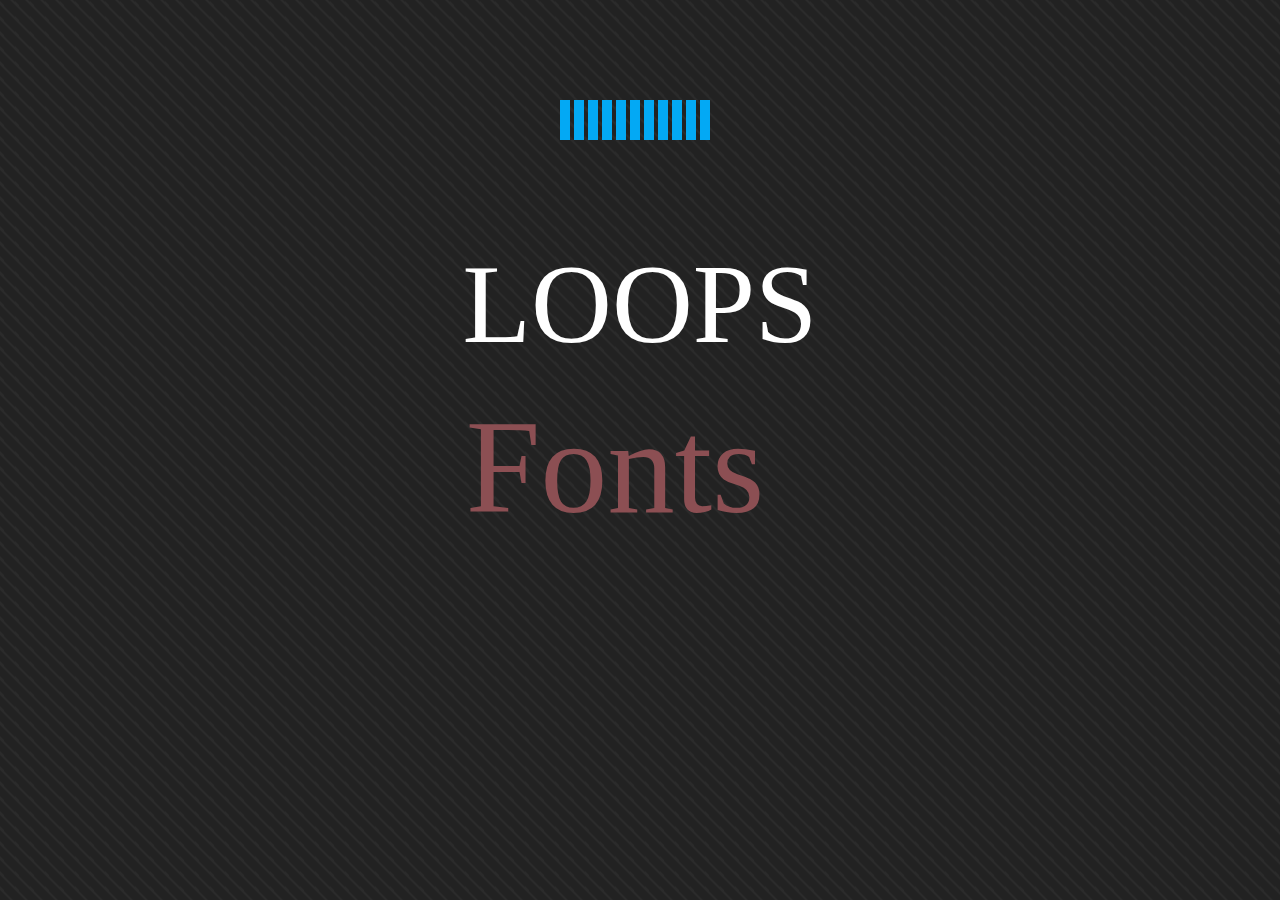
<file: semana11/index.html>
<!DOCTYPE html>
<html lang="en">
<head>
	<meta charset="UTF-8">
	<link rel="stylesheet" href="css/style.css">
	<title>Experimento</title>
</head>

<body>
 <div class="loader-container">
			<div class="rectangle-1"></div>
			<div class="rectangle-2"></div>
			<div class="rectangle-3"></div>
			<div class="rectangle-4"></div>
			<div class="rectangle-5"></div>
			<div class="rectangle-6"></div>
			<div class="rectangle-5"></div>
			<div class="rectangle-4"></div>
			<div class="rectangle-3"></div>
			<div class="rectangle-2"></div>
			<div class="rectangle-1"></div>	
		
<bgsound src="MP3/audio.mp3"  loop="1">
		</div>
		<div id="container">


  <p><a href=>
    LOOPS
  </a></p>

  <p><a href="">
   Fonts
  </a></p>

  

</div>









<script src="https://code.jquery.com/jquery-1.10.2.js"></script>
<script src="js/script.js"></script>
</body>
</html>
</file>
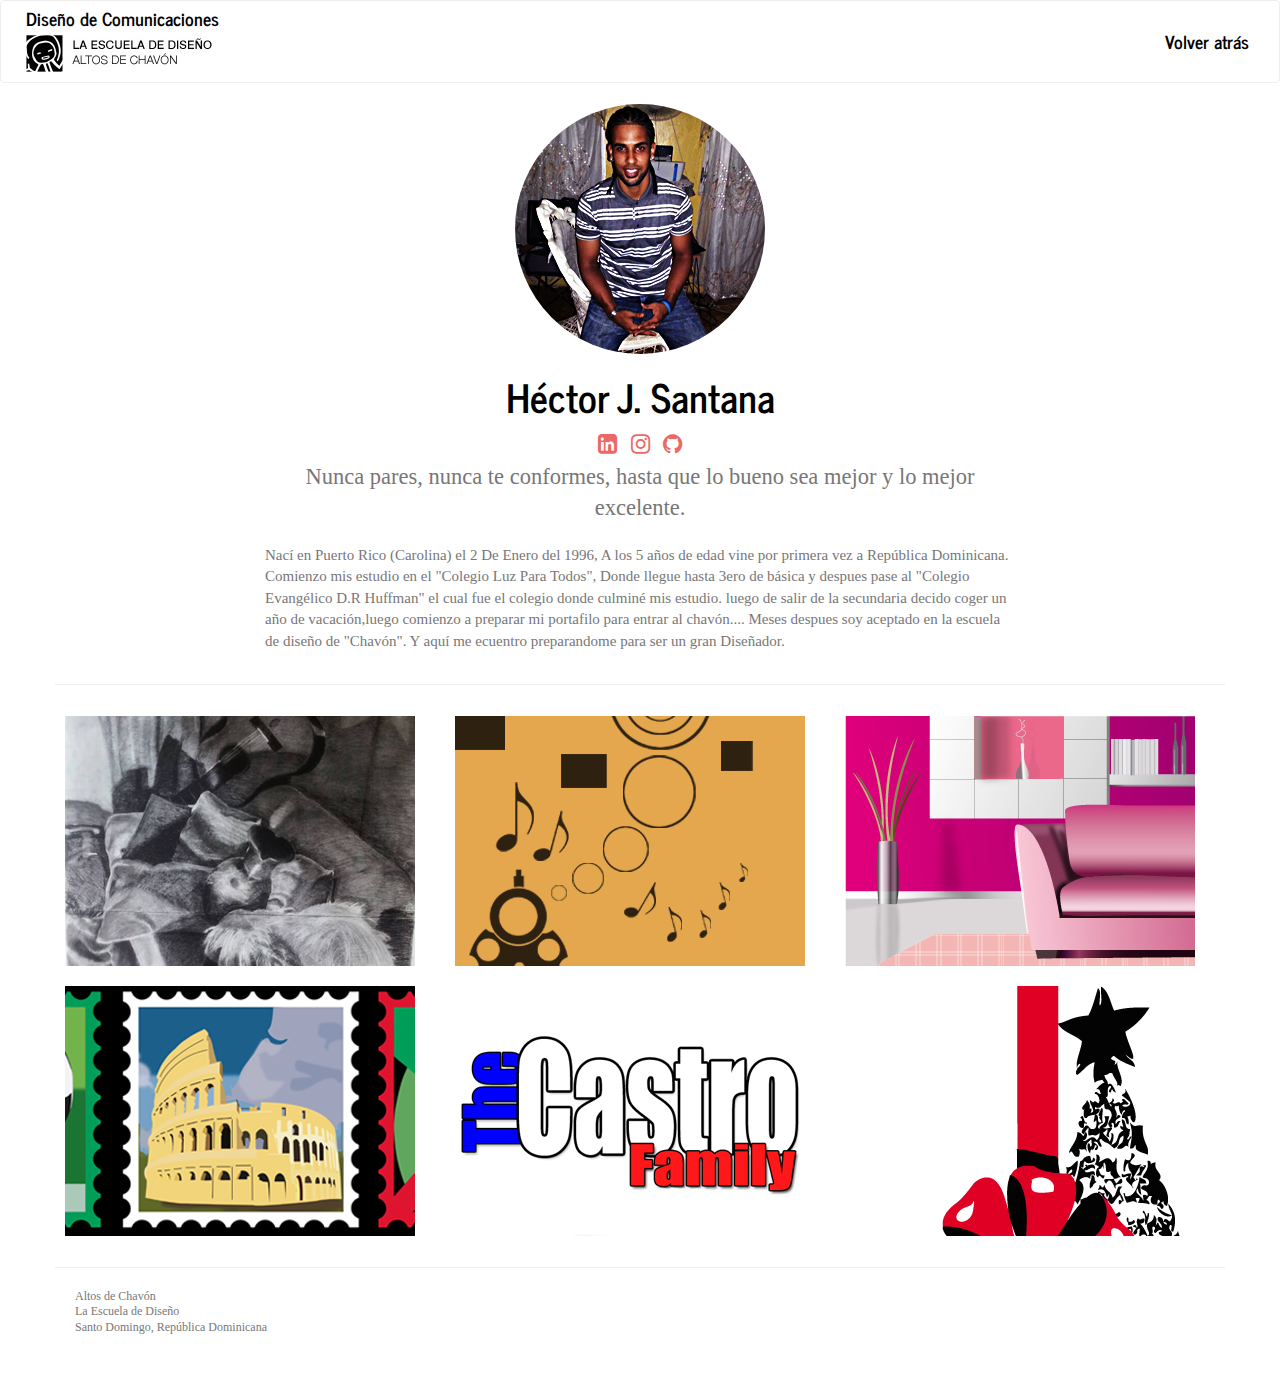
<file: Semana 1/profile.html>
<!DOCTYPE html>
<html lang="en">
<head>
	<meta charset="UTF-8">
	<meta http-equiv="X-UA-Compatible" content="IE=edge">
	<meta name="description" content="">
    <meta name="author" content="">
    <link rel="icon" href="images/favicon.ico">
    <meta name="viewport" content="width=device-width, initial-scale=1">
	<title>Web Design at Altos de Chavón School of Design</title>

  <!-- Bootstrap core CSS -->
  	<link rel="stylesheet" href="css/bootstrap.css">
    <link rel="stylesheet" href="css/styles.css">

    <link rel="stylesheet" href="https://maxcdn.bootstrapcdn.com/font-awesome/4.4.0/css/font-awesome.min.css">

    <!-- HTML5 shim and Respond.js for IE8 support of HTML5 elements and media queries -->
    <!--[if lt IE 9]>
      <script src="https://oss.maxcdn.com/html5shiv/3.7.2/html5shiv.min.js"></script>
      <script src="https://oss.maxcdn.com/respond/1.4.2/respond.min.js"></script>
    <![endif]-->	
</head>
<body>

      <!-- Navbar
      ================================================== -->
      <div class="bs-docs-section clearfix">
        <div class="row">
          <div class="col-lg-12">

            <div class="bs-component">
              <nav class="navbar navbar-default">
                <div class="container-fluid">
                  <div class="navbar-header">
                    <button type="button" class="navbar-toggle collapsed" data-toggle="collapse" data-target="#bs-example-navbar-collapse-1">
                      <span class="sr-only">Toggle navigation</span>
                      <span class="icon-bar"></span>
                      <span class="icon-bar"></span>
                      <span class="icon-bar"></span>
                    </button>

                    <div class="this-fall">
                      <p>Dise&ntilde;o de Comunicaciones</p>
                      <img src="images/altosdechavon.jpg" alt="">
                    </div> <!-- /.this-fall -->

                  </div>

                  <div class="collapse navbar-collapse" id="bs-example-navbar-collapse-1">
                    <ul class="nav navbar-nav navbar-right">
                      <li><a href="index.html">Volver atr&aacute;s</a></li>
                    </ul>
                  </div>
                </div>
              </nav>
            </div>

          </div>
        </div>
      </div>

  <div class="profile">
    <div class="container">

        <div class="row">
          <div class="col-md-12 text-center">
         <img src="images/HectorSantana/perfil.jpg" alt="Hector Santana" class="img-circle">
        <h1>H&eacute;ctor J. Santana</h1>
        <a href="https://www.linkedin.com/profile/preview?locale=es_ES&trk=prof-0-sb-preview-primary-button"><i class="fa fa-linkedin-square"></i></a>
        <a href="#"><i class="fa fa-instagram"></i></a>
        <a href="https://github.com/hs02"><i class="fa fa-github"></i></a>      </div><!-- /.col-md-12 -->
        </div><!-- /.row -->

        <div class="row">
        <div class="col-md-8 col-md-offset-2">


        <p class="lead text-center">Nunca pares, nunca te conformes, hasta que lo bueno sea mejor y lo mejor excelente.</p>

        <p> Nac&iacute; en Puerto Rico (Carolina) el 2 De Enero del 1996, A los 5 a&ntilde;os de edad vine por primera vez a Rep&uacute;blica Dominicana. Comienzo mis estudio en el "Colegio Luz Para Todos", Donde llegue hasta 3ero de b&aacute;sica y despues pase al "Colegio Evang&eacute;lico D.R Huffman" el cual fue el colegio donde culmin&eacute; mis estudio. luego de salir de la secundaria decido coger un a&ntilde;o de vacaci&oacute;n,luego comienzo a preparar mi portafilo para entrar al chav&oacute;n.... Meses despues soy aceptado en la escuela de dise&ntilde;o de "Chav&oacute;n". Y aqu&iacute; me ecuentro preparandome para ser un gran Dise&ntilde;ador.</p>

        </div><!-- /.col-md-8 -->
        </div><!-- /.row -->

    </div><!-- /.container -->
  </div><!-- /.profile --> 

  <div class="portfolio">
    <div class="container">

      <div class="row">  
        <hr>   
      </div>

      <div class="row" id="works">

      <div class="col-xs-12 col-sm-6 col-md-4">
        <a href="#portfolioModal1" class="portfolio-link" data-toggle="modal"><img src="images/HectorSantana/Proyecto1/1.jpg" alt="..." class="img-responsive"></a>
      </div><!-- /.col-md-4 -->

      <div class="col-xs-12 col-sm-6 col-md-4">
        <a href="#portfolioModal2" class="portfolio-link" data-toggle="modal"><img src="images/HectorSantana/Proyecto 2/1.jpg" alt="..." class="img-responsive"></a>
      </div><!-- /.col-md-4 -->

      <div class="col-xs-12 col-sm-6 col-md-4">
        <a href="#portfolioModal3" class="portfolio-link" data-toggle="modal"><img src="images/HectorSantana/Proyecto 3/1.jpg" alt="..." class="img-responsive"></a>
      </div><!-- /.col-md-4 -->

      <div class="col-xs-12 col-sm-6 col-md-4">
        <a href="#portfolioModal4" class="portfolio-link" data-toggle="modal"><img src="images/HectorSantana/Proyecto 4/1.jpg" alt="..." class="img-responsive"></a>
      </div><!-- /.col-md-4 -->

       <div class="col-xs-12 col-sm-6 col-md-4">
        <a href="#portfolioModal5" class="portfolio-link" data-toggle="modal"><img src="images/HectorSantana/Proyecto 5/1.jpg" alt="..." class="img-responsive"></a>
      </div><!-- /.col-md-4 -->

      <div class="col-xs-12 col-sm-6 col-md-4">
        <a href="#portfolioModal6" class="portfolio-link" data-toggle="modal"><img src="images/HectorSantana/Proyecto 6/1.jpg" alt="..." class="img-responsive"></a>
      </div><!-- /.col-md-4 -->

      </div> <!-- /.row -->

    </div><!-- /.container -->
  </div><!-- /.portfolio --> 

  <div class="container">
  <div class="row"><hr></div>

    <div class="row">
       <footer class="footer">
            <p>Altos de Chavón<br> La Escuela de Dise&ntilde;o<br> Santo Domingo, Rep&uacute;blica Dominicana</p>
       </footer>
    </div>
  </div><!-- /.container -->

   <!-- Portfolio Modals -->
    <div class="portfolio-modal modal fade" id="portfolioModal1" tabindex="-1" role="dialog" aria-hidden="true">
        <div class="modal-content">
            <div class="close-modal" data-dismiss="modal">
                <div class="lr">
                    <div class="rl">
                    </div>
                </div>
            </div>
            <div class="container">
                <div class="row">
                    <div class="col-lg-8 col-lg-offset-2">
                        <div class="modal-body">
                            <h2>Proyecto Final</h2>
                            <hr class="star-primary">
                            <img src="images/HectorSantana/Proyecto1/2.jpg" class="img-responsive img-centered" alt="">
                            <p>Composici&oacute;n 60x40, Carboncillo sobre fabriano.</p>
                            <ul class="list-inline item-details">
                                <li>Asignatura:
                                    <strong>Dibujo y Composici&oacute;n</strong>
                                </li>
                                <li>Fecha:
                                    <strong>Diciembre 2014</strong>
                                </li>
                            </ul>
                            <button type="button" class="btn btn-default" data-dismiss="modal"><i class="fa fa-times"></i> Cerrar</button>
                        </div>
                    </div>
                </div>
            </div>
        </div>
    </div>

    <div class="portfolio-modal modal fade" id="portfolioModal2" tabindex="-1" role="dialog" aria-hidden="true">
        <div class="modal-content">
            <div class="close-modal" data-dismiss="modal">
                <div class="lr">
                    <div class="rl">
                    </div>
                </div>
            </div>
            <div class="container">
                <div class="row">
                    <div class="col-lg-8 col-lg-offset-2">
                        <div class="modal-body">
                            <h2>Sentido Del Oido</h2>
                            <hr class="star-primary">
                            <img src="images/HectorSantana/Proyecto 2/2.jpg" class="img-responsive img-centered" alt="">
                            <p>Proyecto que se produjo partiendo desde un track y transmitir las diferentes forma que llegan a tu mente en lo que escuchas el track.</p>
                            <ul class="list-inline item-details">
                                <li>Asignatura:
                                    <strong>Taller Experimental</strong>
                                </li>
                                <li>Fecha:
                                    <strong>Septiembre 2015</strong>
                                </li>
                            </ul>
                            <button type="button" class="btn btn-default" data-dismiss="modal"><i class="fa fa-times"></i> Cerrar</button>
                        </div>
                    </div>
                </div>
            </div>
        </div>
    </div>

    <div class="portfolio-modal modal fade" id="portfolioModal3" tabindex="-1" role="dialog" aria-hidden="true">
        <div class="modal-content">
            <div class="close-modal" data-dismiss="modal">
                <div class="lr">
                    <div class="rl">
                    </div>
                </div>
            </div>
            <div class="container">
                <div class="row">
                    <div class="col-lg-8 col-lg-offset-2">
                        <div class="modal-body">
                            <h2>Spread </h2>
                            <hr class="star-primary">
                            <img src="images/HectorSantana/Proyecto 3/2.jpg" class="img-responsive img-centered" alt="">
                            <p></p>
                            <ul class="list-inline item-details">
                                <li>Asignatura:
                                    <strong>Creatividad Digital</strong>
                                </li>
                                <li>Fecha:
                                    <strong>Octubre 2014</strong>
                                </li>
                            </ul>
                            <button type="button" class="btn btn-default" data-dismiss="modal"><i class="fa fa-times"></i> Cerrar</button>
                        </div>
                    </div>
                </div>
            </div>
        </div>
    </div>

    <div class="portfolio-modal modal fade" id="portfolioModal4" tabindex="-1" role="dialog" aria-hidden="true">
        <div class="modal-content">
            <div class="close-modal" data-dismiss="modal">
                <div class="lr">
                    <div class="rl">
                    </div>
                </div>
            </div>
            <div class="container">
                <div class="row">
                    <div class="col-lg-8 col-lg-offset-2">
                        <div class="modal-body">
                            <h2>Postales Italiana</h2>
                            <hr class="star-primary">
                            <img src="images/HectorSantana/Proyecto 4/2.jpg" class="img-responsive img-centered" alt="">
                            <p></p>
                            <ul class="list-inline item-details">
                                <li>Asignatura:
                                    <strong>Creatividad Digital</strong>
                                </li>
                                <li>Fecha:
                                    <strong>Septiembre 2014</strong>
                                </li>
                            </ul>
                            <button type="button" class="btn btn-default" data-dismiss="modal"><i class="fa fa-times"></i> Cerrar</button>
                        </div>
                    </div>
                </div>
            </div>
        </div>
    </div>    

    <div class="portfolio-modal modal fade" id="portfolioModal5" tabindex="-1" role="dialog" aria-hidden="true">
        <div class="modal-content">
            <div class="close-modal" data-dismiss="modal">
                <div class="lr">
                    <div class="rl">
                    </div>
                </div>
            </div>
            <div class="container">
                <div class="row">
                    <div class="col-lg-8 col-lg-offset-2">
                        <div class="modal-body">
                            <h2>Dise&ntilde;o Libre</h2>
                            <hr class="star-primary">
                            <img src="images/HectorSantana/Proyecto 5/2.jpg" class="img-responsive img-centered" alt="">
                            <p>Trabajo para una publicidad en italia a un grupo de zumba llamado "The Castro Family" .</p>
                            <ul class="list-inline item-details">
                                <li>Asignatura:
                                    <strong></strong>
                                </li>
                                <li>Fecha:
                                    <strong></strong>
                                </li>
                            </ul>
                            <button type="button" class="btn btn-default" data-dismiss="modal"><i class="fa fa-times"></i> Cerrar</button>
                        </div>
                    </div>
                </div>
            </div>
        </div>
    </div>

    <div class="portfolio-modal modal fade" id="portfolioModal6" tabindex="-1" role="dialog" aria-hidden="true">
        <div class="modal-content">
            <div class="close-modal" data-dismiss="modal">
                <div class="lr">
                    <div class="rl">
                    </div>
                </div>
            </div>
            <div class="container">
                <div class="row">
                    <div class="col-lg-8 col-lg-offset-2">
                        <div class="modal-body">
                            <h2>Targeta Navide&ntilde;a</h2>
                            <hr class="star-primary">
                            <img src="images/HectorSantana/Proyecto 6/2.jpg" class="img-responsive img-centered" alt="">
                            <p>Aqui va una descripción de su proyecto. Polaroid leggings seitan twee banjo Carles. Cronut you probably haven't heard of them VHS, ennui heirloom before they sold out 90's jean shorts taxidermy PBR DIY meggings forage scenester.</p>
                            <ul class="list-inline item-details">
                                <li>Asignatura:
                                    <strong>Creatividad Digital</strong>
                                </li>
                                <li>Fecha:
                                    <strong>Noviembre 2014</strong>
                                </li>
                            </ul>
                            <button type="button" class="btn btn-default" data-dismiss="modal"><i class="fa fa-times"></i> Cerrar</button>
                        </div>
                    </div>
                </div>
            </div>
        </div>
    </div>    

    <!-- Bootstrap core JavaScript
    ================================================== -->
    <script src="https://ajax.googleapis.com/ajax/libs/jquery/1.11.3/jquery.min.js"></script>
    <script src="js/bootstrap.min.js"></script>

	
</body>
</html>
</file>
<file: semana11/css/style.css>
<style type="text/css">

/*
** Title: Loader Demo
** Author: Zach Cole
** Inspiration: http://tobiasahlin.com/spinkit/
*/

#sample{
}

body {
	background: #000;
	top: 0;
	left: 0;
	padding: 0;
	margin: 0;
}

.loader-container {
	position: relative;
	height: 40px;
	width: 160px;
	margin: 100px auto 0;
	margin-bottom: 100px;
}

.loader-container > div {
	position: relative;
	display: inline-block;
	background: #03A9F4;
	height: 100%;
	width: 10px;
	margin: 0;
	-webkit-animation: load 3s ease-in-out infinite;
	animation: load 3s ease-in-out infinite;
}

.loader-container .rectangle-2 {
	-webkit-animation-delay: 0.1s;
	animation-delay: 0.1s;
}

.loader-container .rectangle-3 {
	-webkit-animation-delay: 0.2s;
	animation-delay: 0.2s;
}

.loader-container .rectangle-4 {
	-webkit-animation-delay: 0.3s;
	animation-delay: 0.3s;
}

.loader-container .rectangle-5 {
	-webkit-animation-delay: 0.4s;
	animation-delay: 0.4s;
}

.loader-container .rectangle-6 {
	-webkit-animation-delay: 0.5s;
	animation-delay: 0.5s;
}

@-moz-keyframes load {
	0%,
	100% {
		-moz-transform: scaleY(1);
		background: #03A9F4;
	}
	16.67% {
		-moz-transform: scaleY(3);
		background: #FF5722;
	}
	33.33% {
		-moz-transform: scaleY(1);
		background: #FF5252;
	}
	50% {
		-moz-transform: scaleY(3);
		background: #E91E63;
	}
	66.67% {
		-moz-transform: scaleY(1);
		background: #9C27B0;
	}
	83.34% {
		-moz-transform: scaleY(3);
		background: #673AB7;
	}
} 

@-webkit-keyframes load {
	0%,
	100% {
		-webkit-transform: scaleY(1);
		background: #03A9F4;
	}
	16.67% {
		-webkit-transform: scaleY(3);
		background: #FF5722;
	}
	33.33% {
		-webkit-transform: scaleY(1);
		background: #FF5252;
	}
	50% {
		-webkit-transform: scaleY(3);
		background: #E91E63;
	}
	66.67% {
		-webkit-transform: scaleY(1);
		background: #9C27B0;
	}
	83.34% {
		-webkit-transform: scaleY(3);
		background: #673AB7;
	}
} 

@keyframes load {
	0%,
	100% {
		transform: scaleY(1);
		background: #03A9F4;
	}
	16.67% {
		transform: scaleY(3);
		background: #FF5722;
	}
	33.33% {
		transform: scaleY(1);
		background: #FF5252;
	}
	50% {
		transform: scaleY(3);
		background: #E91E63;
	}
	66.67% {
		transform: scaleY(1);
		background: #9C27B0;
	}
	83.34% {
		transform: scaleY(3);
		background: #673AB7;

	}
}











/*setup*/

* {
  margin: 0;
  padding: 0;
}

@font-face {
  font-family: 'Monoton';
  font-style: normal;
  font-weight: 400;
  src: local('Monoton'), local('Monoton-Regular'), url(http://themes.googleusercontent.com/static/fonts/monoton/v4/AKI-lyzyNHXByGHeOcds_w.woff) format('woff');
}

@font-face {
  font-family: 'Iceland';
  font-style: normal;
  font-weight: 400;
  src: local('Iceland'), local('Iceland-Regular'), url(http://themes.googleusercontent.com/static/fonts/iceland/v3/F6LYTZLHrG9BNYXRjU7RSw.woff) format('woff');
}

@font-face {
  font-family: 'Pacifico';
  font-style: normal;
  font-weight: 400;
  src: local('Pacifico Regular'), local('Pacifico-Regular'), url(http://themes.googleusercontent.com/static/fonts/pacifico/v5/yunJt0R8tCvMyj_V4xSjafesZW2xOQ-xsNqO47m55DA.woff) format('woff');
}

@font-face {
  font-family: 'PressStart';
  font-style: normal;
  font-weight: 400;
  src: local('Press Start 2P'), local('PressStart2P-Regular'), url(http://themes.googleusercontent.com/static/fonts/pressstart2p/v2/8Lg6LX8-ntOHUQnvQ0E7o3dD2UuwsmbX3BOp4SL_VwM.woff) format('woff');
}

@font-face {
  font-family: 'Audiowide';
  font-style: normal;
  font-weight: 400;
  src: local('Audiowide'), local('Audiowide-Regular'), url(http://themes.googleusercontent.com/static/fonts/audiowide/v2/8XtYtNKEyyZh481XVWfVOj8E0i7KZn-EPnyo3HZu7kw.woff) format('woff');
}

@font-face {
  font-family: 'Vampiro One';
  font-style: normal;
  font-weight: 400;
  src: local('Vampiro One'), local('VampiroOne-Regular'), url(http://themes.googleusercontent.com/static/fonts/vampiroone/v3/Ho2Xld8UbQyBA8XLxF1_NYbN6UDyHWBl620a-IRfuBk.woff) format('woff');
}

body {
  background-color: #222222;
  background: repeating-linear-gradient(45deg, #2b2b2b 0%, #2b2b2b 10%, #222222 0%, #222222 50%) 0 / 15px 15px;
}

#container {
  width: 500px;
  margin: auto;
}
/*neeeeoooon*/

p {
  text-align: center;
  font-size: 7em;
  margin: 0px 0 20px 0;
}

a {
  text-decoration: none;
  -webkit-transition: all 0.5s;
  -moz-transition: all 0.5s;
  transition: all 0.5s;
}

p:nth-child(1) a {
  color: #fff;
  font-family: Monoton;
  -webkit-animation: neon1 1.5s ease-in-out infinite alternate;
  -moz-animation: neon1 1.5s ease-in-out infinite alternate;
  animation: neon1 1.5s ease-in-out infinite alternate;
}

p:nth-child(1) a:hover {
  color: #EEBE1B;
  -webkit-animation: none;
  -moz-animation: none;
  animation: none;
}

p:nth-child(2) a {

  font-size: 1.2em;
  color: #8C4F53;
  font-family: Pacifico;
  margin-right: 50px;

}

p:nth-child(2) a:hover {
  -webkit-animation: neon2 1.5s ease-in-out infinite alternate;
  -moz-animation: neon2 1.5s ease-in-out infinite alternate;
  animation: neon2 1.5s ease-in-out infinite alternate;
}

p:nth-child(3) a {
  color: #FFDD1B;
  font-family: Pacifico;
}

p:nth-child(3) a:hover {
  -webkit-animation: neon3 1.5s ease-in-out infinite alternate;
  -moz-animation: neon3 1.5s ease-in-out infinite alternate;
  animation: neon3 1.5s ease-in-out infinite alternate;
}

p:nth-child(4) a {
  color: #B6FF00;
  font-family: PressStart;
  font-size: 0.8em;
}

p:nth-child(4) a:hover {
  -webkit-animation: neon4 1.5s ease-in-out infinite alternate;
  -moz-animation: neon4 1.5s ease-in-out infinite alternate;
  animation: neon4 1.5s ease-in-out infinite alternate;
}

p:nth-child(5) a {
  color: #FF9900;
  font-family: Audiowide;
}

p:nth-child(5) a:hover {
  -webkit-animation: neon5 1.5s ease-in-out infinite alternate;
  -moz-animation: neon5 1.5s ease-in-out infinite alternate;
  animation: neon5 1.5s ease-in-out infinite alternate;
}

p:nth-child(6) a {
  color: #BA01FF;
  font-family: Vampiro One;
}

p:nth-child(6) a:hover {
  -webkit-animation: neon6 1.5s ease-in-out infinite alternate;
  -moz-animation: neon6 1.5s ease-in-out infinite alternate;
  animation: neon6 1.5s ease-in-out infinite alternate;
}

p a:hover {
  color: #ffffff;
}
/*glow for webkit*/

@-webkit-keyframes neon1 {
  from {
    text-shadow: 0 0 10px #fff, 0 0 20px #fff, 0 0 30px #fff, 0 0 40px #FF1177, 0 0 70px #FF1177, 0 0 80px #FF1177, 0 0 100px #FF1177, 0 0 150px #FF1177;
  }
  to {
    text-shadow: 0 0 5px #fff, 0 0 10px #fff, 0 0 15px #fff, 0 0 20px #FF1177, 0 0 35px #FF1177, 0 0 40px #FF1177, 0 0 50px #FF1177, 0 0 75px #FF1177;
  }
}

@-webkit-keyframes neon2 {
  from {
    text-shadow: 0 0 10px #fff, 0 0 20px #fff, 0 0 30px #fff, 0 0 40px #228DFF, 0 0 70px #228DFF, 0 0 80px #228DFF, 0 0 100px #228DFF, 0 0 150px #228DFF;
  }
  to {
    text-shadow: 0 0 5px #fff, 0 0 10px #fff, 0 0 15px #fff, 0 0 20px #228DFF, 0 0 35px #228DFF, 0 0 40px #228DFF, 0 0 50px #228DFF, 0 0 75px #228DFF;
  }
}

@-webkit-keyframes neon3 {
  from {
    text-shadow: 0 0 10px #fff, 0 0 20px #fff, 0 0 30px #fff, 0 0 40px #FFDD1B, 0 0 70px #FFDD1B, 0 0 80px #FFDD1B, 0 0 100px #FFDD1B, 0 0 150px #FFDD1B;
  }
  to {
    text-shadow: 0 0 5px #fff, 0 0 10px #fff, 0 0 15px #fff, 0 0 20px #FFDD1B, 0 0 35px #FFDD1B, 0 0 40px #FFDD1B, 0 0 50px #FFDD1B, 0 0 75px #FFDD1B;
  }
}

@-webkit-keyframes neon4 {
  from {
    text-shadow: 0 0 10px #fff, 0 0 20px #fff, 0 0 30px #fff, 0 0 40px #B6FF00, 0 0 70px #B6FF00, 0 0 80px #B6FF00, 0 0 100px #B6FF00, 0 0 150px #B6FF00;
  }
  to {
    text-shadow: 0 0 5px #fff, 0 0 10px #fff, 0 0 15px #fff, 0 0 20px #B6FF00, 0 0 35px #B6FF00, 0 0 40px #B6FF00, 0 0 50px #B6FF00, 0 0 75px #B6FF00;
  }
}

@-webkit-keyframes neon5 {
  from {
    text-shadow: 0 0 10px #fff, 0 0 20px #fff, 0 0 30px #fff, 0 0 40px #FF9900, 0 0 70px #FF9900, 0 0 80px #FF9900, 0 0 100px #FF9900, 0 0 150px #FF9900;
  }
  to {
    text-shadow: 0 0 5px #fff, 0 0 10px #fff, 0 0 15px #fff, 0 0 20px #FF9900, 0 0 35px #FF9900, 0 0 40px #FF9900, 0 0 50px #FF9900, 0 0 75px #FF9900;
  }
}

@-webkit-keyframes neon6 {
  from {
    text-shadow: 0 0 10px #fff, 0 0 20px #fff, 0 0 30px #fff, 0 0 40px #ff00de, 0 0 70px #ff00de, 0 0 80px #ff00de, 0 0 100px #ff00de, 0 0 150px #ff00de;
  }
  to {
    text-shadow: 0 0 5px #fff, 0 0 10px #fff, 0 0 15px #fff, 0 0 20px #ff00de, 0 0 35px #ff00de, 0 0 40px #ff00de, 0 0 50px #ff00de, 0 0 75px #ff00de;
  }
}
/*glow for mozilla*/

@-moz-keyframes neon1 {
  from {
    text-shadow: 0 0 10px #fff, 0 0 20px #fff, 0 0 30px #fff, 0 0 40px #FF1177, 0 0 70px #FF1177, 0 0 80px #FF1177, 0 0 100px #FF1177, 0 0 150px #FF1177;
  }
  to {
    text-shadow: 0 0 5px #fff, 0 0 10px #fff, 0 0 15px #fff, 0 0 20px #FF1177, 0 0 35px #FF1177, 0 0 40px #FF1177, 0 0 50px #FF1177, 0 0 75px #FF1177;
  }
}

@-moz-keyframes neon2 {
  from {
    text-shadow: 0 0 10px #fff, 0 0 20px #fff, 0 0 30px #fff, 0 0 40px #228DFF, 0 0 70px #228DFF, 0 0 80px #228DFF, 0 0 100px #228DFF, 0 0 150px #228DFF;
  }
  to {
    text-shadow: 0 0 5px #fff, 0 0 10px #fff, 0 0 15px #fff, 0 0 20px #228DFF, 0 0 35px #228DFF, 0 0 40px #228DFF, 0 0 50px #228DFF, 0 0 75px #228DFF;
  }
}

@-moz-keyframes neon3 {
  from {
    text-shadow: 0 0 10px #fff, 0 0 20px #fff, 0 0 30px #fff, 0 0 40px #FFDD1B, 0 0 70px #FFDD1B, 0 0 80px #FFDD1B, 0 0 100px #FFDD1B, 0 0 150px #FFDD1B;
  }
  to {
    text-shadow: 0 0 5px #fff, 0 0 10px #fff, 0 0 15px #fff, 0 0 20px #FFDD1B, 0 0 35px #FFDD1B, 0 0 40px #FFDD1B, 0 0 50px #FFDD1B, 0 0 75px #FFDD1B;
  }
}

@-moz-keyframes neon4 {
  from {
    text-shadow: 0 0 10px #fff, 0 0 20px #fff, 0 0 30px #fff, 0 0 40px #B6FF00, 0 0 70px #B6FF00, 0 0 80px #B6FF00, 0 0 100px #B6FF00, 0 0 150px #B6FF00;
  }
  to {
    text-shadow: 0 0 5px #fff, 0 0 10px #fff, 0 0 15px #fff, 0 0 20px #B6FF00, 0 0 35px #B6FF00, 0 0 40px #B6FF00, 0 0 50px #B6FF00, 0 0 75px #B6FF00;
  }
}

@-moz-keyframes neon5 {
  from {
    text-shadow: 0 0 10px #fff, 0 0 20px #fff, 0 0 30px #fff, 0 0 40px #FF9900, 0 0 70px #FF9900, 0 0 80px #FF9900, 0 0 100px #FF9900, 0 0 150px #FF9900;
  }
  to {
    text-shadow: 0 0 5px #fff, 0 0 10px #fff, 0 0 15px #fff, 0 0 20px #FF9900, 0 0 35px #FF9900, 0 0 40px #FF9900, 0 0 50px #FF9900, 0 0 75px #FF9900;
  }
}

@-moz-keyframes neon6 {
  from {
    text-shadow: 0 0 10px #fff, 0 0 20px #fff, 0 0 30px #fff, 0 0 40px #ff00de, 0 0 70px #ff00de, 0 0 80px #ff00de, 0 0 100px #ff00de, 0 0 150px #ff00de;
  }
  to {
    text-shadow: 0 0 5px #fff, 0 0 10px #fff, 0 0 15px #fff, 0 0 20px #ff00de, 0 0 35px #ff00de, 0 0 40px #ff00de, 0 0 50px #ff00de, 0 0 75px #ff00de;
  }
}
/*glow*/

@keyframes neon1 {
  from {
    text-shadow: 0 0 10px #fff, 0 0 20px #fff, 0 0 30px #fff, 0 0 40px #FF1177, 0 0 70px #FF1177, 0 0 80px #FF1177, 0 0 100px #FF1177, 0 0 150px #FF1177;
  }
  to {
    text-shadow: 0 0 5px #fff, 0 0 10px #fff, 0 0 15px #fff, 0 0 20px #FF1177, 0 0 35px #FF1177, 0 0 40px #FF1177, 0 0 50px #FF1177, 0 0 75px #FF1177;
  }
}

@keyframes neon2 {
  from {
    text-shadow: 0 0 10px #fff, 0 0 20px #fff, 0 0 30px #fff, 0 0 40px #228DFF, 0 0 70px #228DFF, 0 0 80px #228DFF, 0 0 100px #228DFF, 0 0 150px #228DFF;
  }
  to {
    text-shadow: 0 0 5px #fff, 0 0 10px #fff, 0 0 15px #fff, 0 0 20px #228DFF, 0 0 35px #228DFF, 0 0 40px #228DFF, 0 0 50px #228DFF, 0 0 75px #228DFF;
  }
}

@keyframes neon3 {
  from {
    text-shadow: 0 0 10px #fff, 0 0 20px #fff, 0 0 30px #fff, 0 0 40px #FFDD1B, 0 0 70px #FFDD1B, 0 0 80px #FFDD1B, 0 0 100px #FFDD1B, 0 0 150px #FFDD1B;
  }
  to {
    text-shadow: 0 0 5px #fff, 0 0 10px #fff, 0 0 15px #fff, 0 0 20px #FFDD1B, 0 0 35px #FFDD1B, 0 0 40px #FFDD1B, 0 0 50px #FFDD1B, 0 0 75px #FFDD1B;
  }
}

@keyframes neon4 {
  from {
    text-shadow: 0 0 10px #fff, 0 0 20px #fff, 0 0 30px #fff, 0 0 40px #B6FF00, 0 0 70px #B6FF00, 0 0 80px #B6FF00, 0 0 100px #B6FF00, 0 0 150px #B6FF00;
  }
  to {
    text-shadow: 0 0 5px #fff, 0 0 10px #fff, 0 0 15px #fff, 0 0 20px #B6FF00, 0 0 35px #B6FF00, 0 0 40px #B6FF00, 0 0 50px #B6FF00, 0 0 75px #B6FF00;
  }
}

@keyframes neon5 {
  from {
    text-shadow: 0 0 10px #fff, 0 0 20px #fff, 0 0 30px #fff, 0 0 40px #FF9900, 0 0 70px #FF9900, 0 0 80px #FF9900, 0 0 100px #FF9900, 0 0 150px #FF9900;
  }
  to {
    text-shadow: 0 0 5px #fff, 0 0 10px #fff, 0 0 15px #fff, 0 0 20px #FF9900, 0 0 35px #FF9900, 0 0 40px #FF9900, 0 0 50px #FF9900, 0 0 75px #FF9900;
  }
}

@keyframes neon6 {
  from {
    text-shadow: 0 0 10px #fff, 0 0 20px #fff, 0 0 30px #fff, 0 0 40px #ff00de, 0 0 70px #ff00de, 0 0 80px #ff00de, 0 0 100px #ff00de, 0 0 150px #ff00de;
  }
  to {
    text-shadow: 0 0 5px #fff, 0 0 10px #fff, 0 0 15px #fff, 0 0 20px #ff00de, 0 0 35px #ff00de, 0 0 40px #ff00de, 0 0 50px #ff00de, 0 0 75px #ff00de;
  }
}
/*REEEEEEEEEEESPONSIVE*/

@media (max-width: 650px) {
  #container {
    width: 100%;
  }
  p {
    font-size: 3.5em;
  }
}
</file>
<file: Semana 1/css/styles.css>
.this-fall {
	color: #000;
	margin: 10px;
	margin-top: 5px;
}

.this-fall img {
	margin-top: -8px;
}

.students div div {
	text-align: center;
	margin: 40px 0 40px 0;
}

.students a i, .profile a i {
	font-size: 1.5em;
	margin: 5px;
}

#works div {
	padding: 10px;
}

@media screen and (max-width: 722px) {
	#works img {
		margin: 0 auto;
	}	
}

@media screen and (min-width: 758px) {
.navbar-right li a {
    margin-top: 10px;
}
}

footer {
	font-size: 0.8em;
	line-height: 1.3em;
	margin-bottom: 40px;
	padding-left: 20px;
}

.img-centered {
    margin: 0 auto;
}

/** PORTFOLIO MODAL **/
.portfolio-modal .modal-content {
    padding: 100px 0;
    min-height: 100%;
    border: 0;
    border-radius: 0;
    text-align: center;
    background-clip: border-box;
    -webkit-box-shadow: none;
    box-shadow: none;
}

.portfolio-modal .modal-content h2 {
    margin: 0;
    font-size: 3em;
}

.portfolio-modal .modal-content img {
    margin-bottom: 30px;
}

.portfolio-modal .modal-content .item-details {
    margin: 30px 0;
}

.portfolio-modal .close-modal {
    position: absolute;
    top: 25px;
    right: 25px;
    width: 75px;
    height: 75px;
    background-color: transparent;
    cursor: pointer;
}

.portfolio-modal .close-modal:hover {
    opacity: .3;
}

.portfolio-modal .close-modal .lr {
    z-index: 1051;
    width: 1px;
    height: 75px;
    margin-left: 35px;
    background-color: #2c3e50;
    -webkit-transform: rotate(45deg);
    -ms-transform: rotate(45deg);
    transform: rotate(45deg);
}

.portfolio-modal .close-modal .lr .rl {
    z-index: 1052;
    width: 1px;
    height: 75px;
    background-color: #2c3e50;
    -webkit-transform: rotate(90deg);
    -ms-transform: rotate(90deg);
    transform: rotate(90deg);
}

.portfolio-modal .modal-backdrop {
    display: none;
    opacity: 0;
}
</file>
